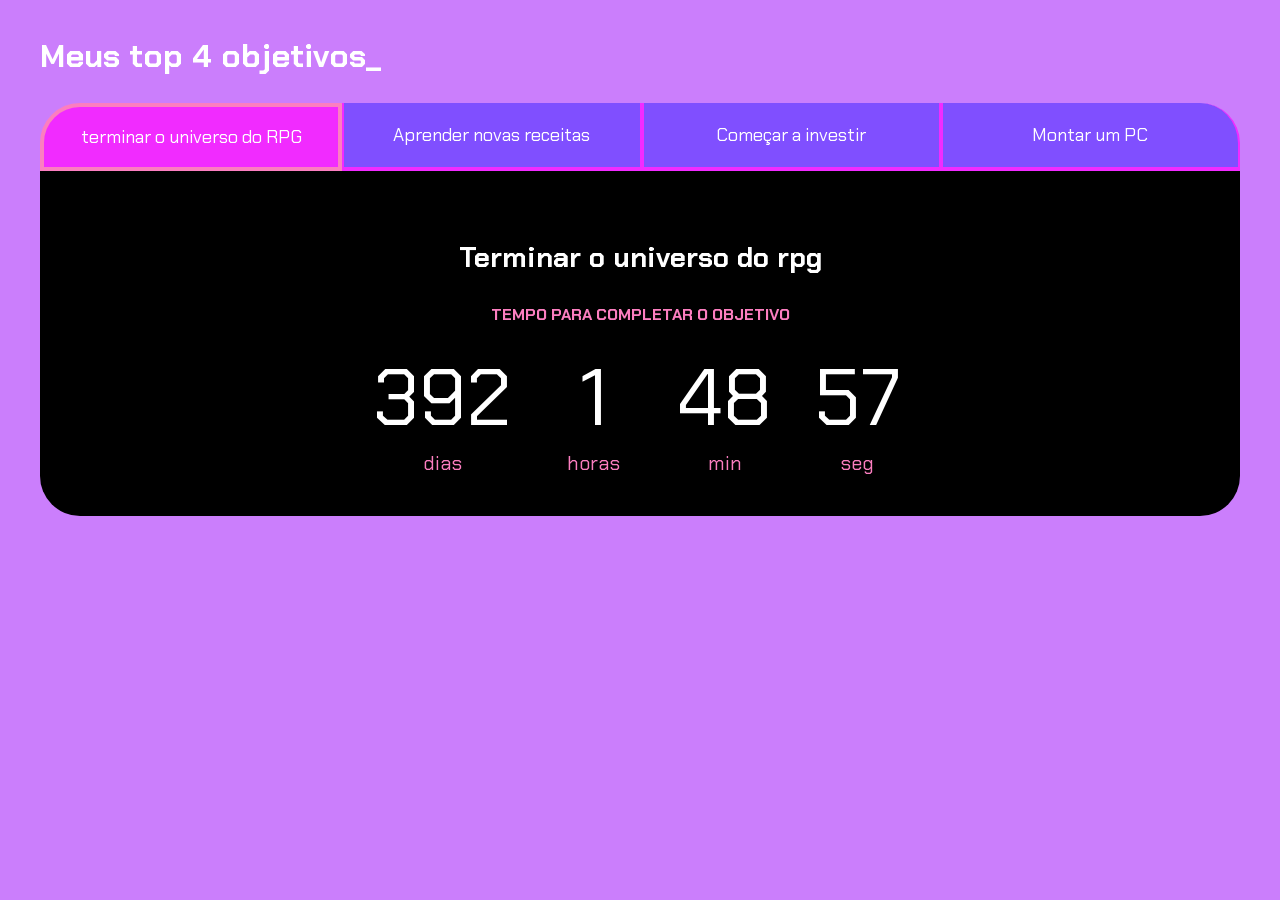
<file: index.html>
<!DOCTYPE html>
<html lang="pt-br">
<head>
    <meta charset="UTF-8">
    <meta name="viewport" content="width=device-width, initial-scale=1.0">
    <title>Meus Metas 2026</title>
    <link rel="stylesheet" href="style.css"> </head>

<body>
    <section class="conteudo-principal">
        <h2 class="titulo-principal">Meus top 4 objetivos<span>_</span></h2>
        <div class="conteudo">
            <div class="botoes">
                <button class="botao ativo">terminar o universo do RPG</button>
                <button class="botao">Aprender novas receitas</button>
                <button class="botao">Começar a investir</button>
                <button class="botao">Montar um PC</button>
            </div>
            <div class="abas-textos">
                <div class="aba-conteudo ativo">
                    <h3 class="aba-conteudo-titulo-principal">Terminar o universo do rpg</h3>
                    <h4 class="aba-conteudo-titulo-secundario">tempo para completar o objetivo</h4>
                    <div class="contador">
                        <div class="contador-digito"><p class="contador-digito-numero" id="dias0">7</p><p class="contador-digito-texto">dias</p></div>
                        <div class="contador-digito"><p class="contador-digito-numero" id="horas0">7</p><p class="contador-digito-texto">horas</p></div>
                        <div class="contador-digito"><p class="contador-digito-numero" id="min0">7</p><p class="contador-digito-texto">min</p></div>
                        <div class="contador-digito"><p class="contador-digito-numero" id="seg0">7</p><p class="contador-digito-texto">seg</p></div>
                    </div>
                </div>
            
                <div class="aba-conteudo">
                    <h3 class="aba-conteudo-titulo-principal">Aprender novas receitas</h3>
                    <h4 class="aba-conteudo-titulo-secundario">Aprender novas receitas e criar um caderninho com elas</h4>
                    <div class="contador">
                        <div class="contador-digito"><p class="contador-digito-numero" id="dias1">7</p><p class="contador-digito-texto">dias</p></div>
                        <div class="contador-digito"><p class="contador-digito-numero" id="horas1">7</p><p class="contador-digito-texto">horas</p></div>
                        <div class="contador-digito"><p class="contador-digito-numero" id="min1">7</p><p class="contador-digito-texto">min</p></div>
                        <div class="contador-digito"><p class="contador-digito-numero" id="seg1">7</p><p class="contador-digito-texto">seg</p></div>
                    </div>
                </div>

                <div class="aba-conteudo">
                    <h3 class="aba-conteudo-titulo-principal">Começar a investir</h3>
                    <h4 class="aba-conteudo-titulo-secundario">Começar a investir e guardar dinheiro</h4>
                    <div class="contador">
                        <div class="contador-digito"><p class="contador-digito-numero" id="dias2">7</p><p class="contador-digito-texto">dias</p></div>
                        <div class="contador-digito"><p class="contador-digito-numero" id="horas2">7</p><p class="contador-digito-texto">horas</p></div>
                        <div class="contador-digito"><p class="contador-digito-numero" id="min2">7</p><p class="contador-digito-texto">min</p></div>
                        <div class="contador-digito"><p class="contador-digito-numero" id="seg2">7</p><p class="contador-digito-texto">seg</p></div>
                    </div>
                </div>

                <div class="aba-conteudo">
                    <h3 class="aba-conteudo-titulo-principal">Montar um PC</h3>
                    <h4 class="aba-conteudo-titulo-secundario">Montar um bom para jogos</h4>
                    <div class="contador">
                        <div class="contador-digito"><p class="contador-digito-numero" id="dias3">7</p><p class="contador-digito-texto">dias</p></div>
                        <div class="contador-digito"><p class="contador-digito-numero" id="horas3">7</p><p class="contador-digito-texto">horas</p></div>
                        <div class="contador-digito"><p class="contador-digito-numero" id="min3">7</p><p class="contador-digito-texto">min</p></div>
                        <div class="contador-digito"><p class="contador-digito-numero" id="seg3">7</p><p class="contador-digito-texto">seg</p></div>
                    </div>
                </div>
            </div>
        </div>
    </section>
    <script src="main.js"></script>
</body>
</html>
</file>
<file: style.css>
@import url('https://fonts.googleapis.com/css2?family=Chakra+Petch:wght@400;700&display=swap');

:root {
    --cor-de-fundo: #CB7EFC;
    --grifar: #FC7EC0;
    --branco: #ffffff;
    --botao-ativo: #F12BFF;
    --botao-inativo: #804FFF;
    --texto-fundo: #000000;
}

body {
    background-color: var(--cor-de-fundo);
    color: var(--branco);
    font-family: 'Chakra Petch', sans-serif; /* Troquei para usar a fonte que você importou */
}

.conteudo-principal {
    display: flex;
    flex-direction: column;
    justify-content: center;
    max-width: 1200px;
    width: 100%;
    margin: 0 auto;
}

.titulo-principal{
    text-align: left;
    width: 100%;
    font-size: 32px;
}

.botao{
    font-family: 'Chakra Petch', sans-serif;
    background-color: var(--botao-inativo);
    color: var(--branco);
    display: flex;
    justify-content: center;
    padding: 1em;
    font-size: 18px;
    align-items: center;
    width: 100%;
    border-bottom: 4px solid var(--botao-ativo);
    border-left: 2px solid var(--botao-ativo);
    border-right: 2px solid var(--botao-ativo);
    border-top: none;
    cursor: pointer;
}

.botao:first-child{
    border-radius: 40px 40px 0 0;
}

.botoes{
    display: flex;
}

.botao.ativo{
    background-color: var(--botao-ativo);
    border: 4px solid var(--grifar); /* Corrigido de border-color para border */
}

.abas-textos{
    background-color: var(--texto-fundo);
    padding: 40px;
    border-radius: 0 0 40px 40px;
}

.aba-conteudo.ativo{
    display: block;
}

.aba-conteudo{
    display: none;
}

.aba-conteudo-titulo-principal{
    font-size: 28px;
    text-align: center;
}

.aba-conteudo-titulo-secundario{
    text-align: center;
    color: var(--grifar);
    text-transform: uppercase;
}

.contador{
    display:flex;
    justify-content: center;
    flex-wrap: wrap;
}

.contador-digito{
    padding: 0 16px;
    text-align: center;
    min-width: 100px;
}

.contador-digito-numero{
    font-size: 80px;
    margin: 0;
}

.contador-digito-texto{
    color: var(--grifar);
    font-size: 20px;
    margin: 0;
}

@media screen and (min-width: 768px) {
    .botao{
        display: flex;
    }
    .botao:first-child{
        border-radius: 40px 0 0 0;
    }
    .botao:last-child{ /* Corrigido de .border para .botao */
        border-radius: 0 40px 0 0;
    }
}
</file>
